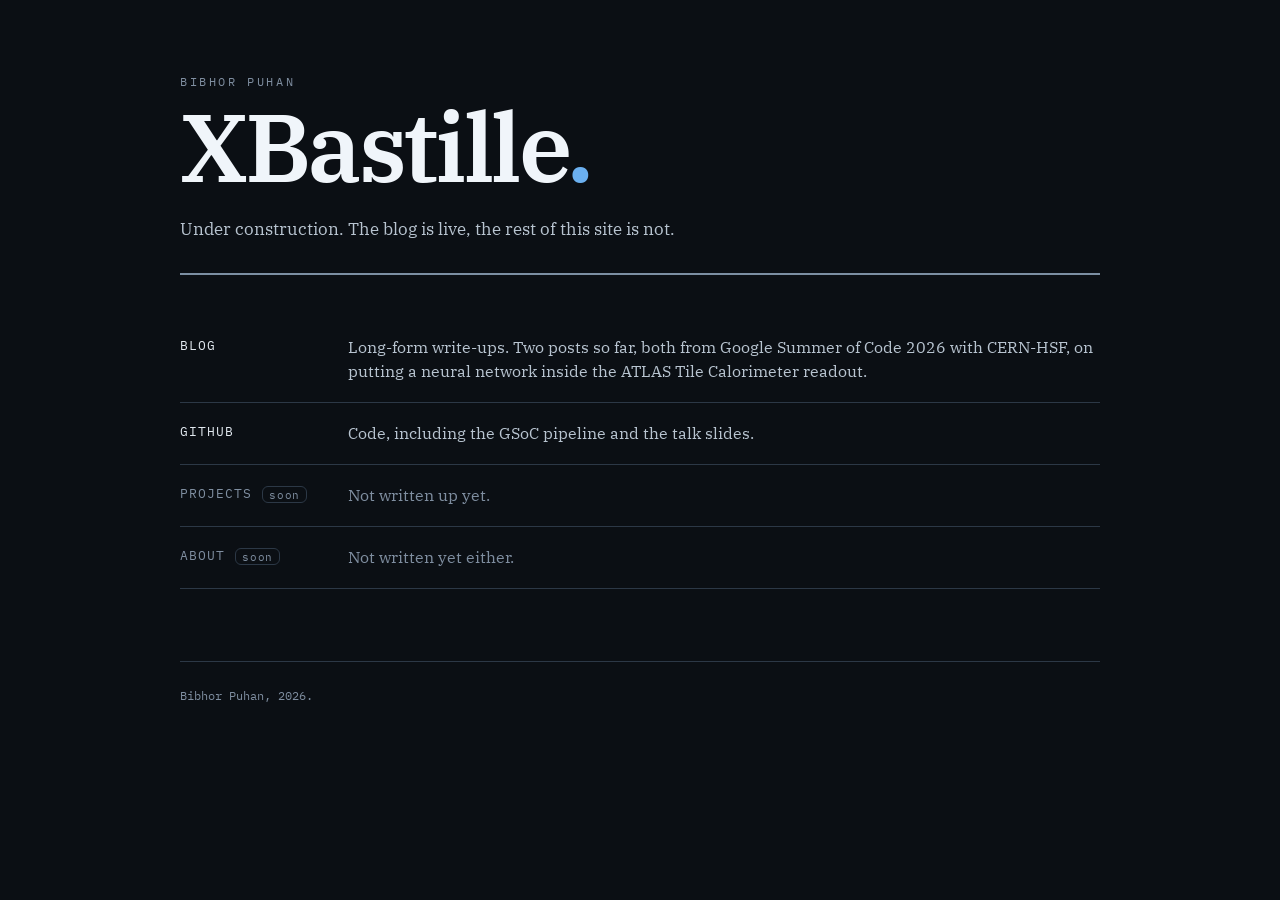
<file: index.html>
<!doctype html>
<html lang="en">

<head>
  <meta charset="utf-8">
  <meta name="viewport" content="width=device-width, initial-scale=1">
  <title>XBastille</title>
  <meta name="description"
    content="Bibhor Puhan, a.k.a. XBastille. Deep learning, computer vision and lately the ATLAS detector. The site is under construction, the blog is live.">
  <meta property="og:title" content="XBastille">
  <meta property="og:description"
    content="Bibhor Puhan, a.k.a. XBastille. Deep learning, computer vision and lately the ATLAS detector. The site is under construction, the blog is live.">
  <meta property="og:type" content="website">
  <link rel="icon" href="https://avatars.githubusercontent.com/u/148121344?s=64&amp;v=4">
  <link rel="apple-touch-icon" href="https://avatars.githubusercontent.com/u/148121344?s=180&amp;v=4">
  <link rel="preconnect" href="https://fonts.googleapis.com">
  <link rel="preconnect" href="https://fonts.gstatic.com" crossorigin>
  <link
    href="https://fonts.googleapis.com/css2?family=IBM+Plex+Mono:wght@400;500&family=IBM+Plex+Serif:ital,wght@0,400;0,500;0,600;1,400&display=swap"
    rel="stylesheet">
  <link rel="stylesheet" href="style.css">
</head>

<body>
  <div class="wrap">

    <header class="masthead brandhead">
      <p class="brand-kicker">Bibhor Puhan</p>
      <h1 class="brand">XBastille<span class="dot">.</span></h1>
      <p class="standfirst">Under construction. The blog is live, the rest of this site is not.</p>
    </header>

    <main>
      <nav class="index" aria-label="Site index">

        <a class="index-row" href="blog/">
          <span class="index-key">Blog</span>
          <span class="index-dek">Long-form write-ups. Two posts so far, both from Google Summer of Code 2026 with
            CERN-HSF, on putting a neural network inside the ATLAS Tile Calorimeter readout.</span>
        </a>

        <a class="index-row" href="https://github.com/XBastille">
          <span class="index-key">GitHub</span>
          <span class="index-dek">Code, including the GSoC pipeline and the talk slides.</span>
        </a>

        <div class="index-row is-soon">
          <span class="index-key">Projects</span>
          <span class="index-dek">Not written up yet.</span>
        </div>

        <div class="index-row is-soon">
          <span class="index-key">About</span>
          <span class="index-dek">Not written yet either.</span>
        </div>

      </nav>
    </main>

    <footer>
      <p>Bibhor Puhan, 2026.</p>
    </footer>

  </div>
</body>

</html>
</file>
<file: style.css>
/* Hallmark · macrostructure: Index-First · tone: austere · theme: site tokens, preserved
 * anchor hue: blue (--accent) · nav: none, the index is the nav · footer: one-line colophon
 * Hallmark · pre-emit critique: P4 H4 E4 S4 R5 V3 */
:root {
  --cern:    #0053a1;
  --accent:  #6bb0f0;
  --link:    #8cc3f5;
  --ink:     #e2e9f0;
  --ink-dim: #b8c4d0;
  --slate:   #7f8ea0;
  --paper:   #0b0f14;
  --rule:    #2c3846;
  --rule-hi: #7c8fa3;

  --code-bg:  #1e1e1e;
  --code-fg:  #d4d4d4;
  --code-kw:  #569cd6;
  --code-str: #ce9178;
  --code-com: #6a9955;
  --code-typ: #4ec9b0;
  --code-num: #b5cea8;
  --code-fn:  #dcdcaa;
  --code-id:  #9cdcfe;
  --code-chrome: #333;

  --font-serif: "IBM Plex Serif", Charter, Georgia, serif;
  --font-mono: "IBM Plex Mono", ui-monospace, monospace;

  --measure: 92ch;
  --r: 6px;
}

*, *::before, *::after { box-sizing: border-box; }

html { -webkit-text-size-adjust: 100%; background: var(--paper); overflow-x: clip; }

body {
  margin: 0;
  padding: 0 1.5rem 7rem;
  overflow-x: clip;
  background: var(--paper);
  color: var(--ink);
  font-family: var(--font-serif);
  font-size: 1.0625rem;
  line-height: 1.7;
  -webkit-font-smoothing: antialiased;
  counter-reset: section figure;
}

.wrap { max-width: var(--measure); margin: 0 auto; }

.masthead {
  padding: 3.5rem 0 0;
  border-bottom: 2px solid var(--rule-hi);
  margin-bottom: 2.6rem;
}

h1 {
  font-size: clamp(1.7rem, 3.6vw, 2.2rem);
  line-height: 1.25;
  font-weight: 600;
  letter-spacing: -0.008em;
  margin: 0 0 0.9rem;
  color: #f0f5fa;
}

.standfirst {
  font-size: 1.08rem;
  line-height: 1.62;
  color: var(--ink-dim);
  margin: 0 0 1.9rem;
}

.byline {
  display: grid;
  grid-template-columns: 8.5rem 1fr;
  gap: 0 1.5rem;
  margin: 0;
  padding: 0.9rem 0 1.3rem;
  border-top: 1px solid var(--rule);
  font-family: var(--font-mono);
  font-size: 0.79rem;
  line-height: 1.9;
}
.byline dt { color: var(--slate); }
.byline dd { margin: 0; color: var(--ink-dim); }

h2 {
  counter-increment: section;
  font-size: 1.32rem;
  font-weight: 600;
  line-height: 1.35;
  margin: 3.4rem 0 1.1rem;
  color: #f0f5fa;
  display: flex;
  gap: 0.85rem;
  align-items: baseline;
}
h2::before {
  content: counter(section);
  font-family: var(--font-mono);
  font-size: 0.85rem;
  font-weight: 500;
  color: var(--accent);
  flex: 0 0 auto;
}

h2#references { counter-increment: none; }
h2#references::before { content: ""; }

p { margin: 0 0 1.25rem; }

a {
  color: var(--link);
  text-decoration: underline;
  text-decoration-thickness: 1px;
  text-underline-offset: 2px;
  text-decoration-color: #40607f;
}
a:hover { text-decoration-color: var(--link); }

strong { font-weight: 600; color: #f5f8fb; }

code {
  font-family: var(--font-mono);
  font-size: 0.85em;
  color: var(--code-id);
  background: rgba(120, 170, 225, 0.085);
  border: 1px solid rgba(124, 143, 163, 0.22);
  padding: 0.09em 0.36em;
  white-space: nowrap;
}

.codehilite {
  position: relative;
  background: var(--code-bg);
  border: 1px solid var(--code-chrome);
  margin: 1.7rem 0 1.9rem;
}
.codehilite::after {
  content: attr(data-lang);
  position: absolute;
  top: 0;
  right: 0;
  padding: 0.18rem 0.55rem;
  font-family: var(--font-mono);
  font-size: 0.64rem;
  letter-spacing: 0.07em;
  color: #7c7c7c;
  background: #252526;
  border-left: 1px solid var(--code-chrome);
  border-bottom: 1px solid var(--code-chrome);
}
.codehilite pre {
  margin: 0;
  padding: 1.05rem 1.2rem;
  background: none;
  border: 0;
  overflow-x: auto;
  font-size: 0.81rem;
  line-height: 1.65;
  color: var(--code-fg);
}

.codehilite pre code {
  color: inherit;
  font-size: inherit;
  background: none;
  border: 0;
  padding: 0;
  white-space: pre;
}

.codehilite .c, .codehilite .c1, .codehilite .cm,
.codehilite .cs, .codehilite .cp                  { color: var(--code-com); font-style: italic; }
.codehilite .k, .codehilite .kd, .codehilite .kr,
.codehilite .kt, .codehilite .kn                  { color: var(--code-kw); }
.codehilite .s, .codehilite .s1, .codehilite .s2  { color: var(--code-str); }
.codehilite .m, .codehilite .mi, .codehilite .mf,
.codehilite .mh, .codehilite .il                  { color: var(--code-num); }
.codehilite .nf, .codehilite .fm                  { color: var(--code-fn); }
.codehilite .nc, .codehilite .nn, .codehilite .nt { color: var(--code-typ); }
.codehilite .o, .codehilite .ow, .codehilite .p   { color: var(--code-fg); }
.codehilite .n, .codehilite .nv, .codehilite .nb  { color: var(--code-id); }

.table-scroll {
  overflow-x: auto;
  margin: 1.9rem 0 2rem;
  border-radius: var(--r);
  border: 1px solid var(--rule);
}

table {
  border-collapse: collapse;
  width: 100%;
  font-family: var(--font-mono);
  font-size: 0.8rem;
  line-height: 1.55;
  font-variant-numeric: tabular-nums;
}

thead th {
  background: var(--cern);
  color: #fff;
  border-top: 2px solid var(--cern);
  border-bottom: 1px solid var(--cern);
  padding: 0.6rem 1rem;
  text-align: left;
  font-weight: 500;
  letter-spacing: 0.02em;
  white-space: nowrap;
}

tbody td {
  padding: 0.52rem 1rem;
  border: 0;
  color: var(--ink-dim);
  white-space: nowrap;
}

tbody tr:nth-child(even) { background: #131b25; }

tbody tr:last-child td { border-bottom: 0; }

tbody td:not(:first-child),
thead th:not(:first-child) { text-align: right; }

tbody tr.key { background: #14293f; }
tbody tr.key td {
  color: #eaf2fa;
  font-weight: 500;
}
tbody tr.key td:first-child {
  box-shadow: inset 3px 0 0 var(--accent);
  padding-left: calc(1rem - 3px);
  border-left: 3px solid transparent;
}

figure { margin: 2rem 0 2.3rem; }

figure img {
  display: block;
  width: 100%;
  height: auto;
  padding: 0.9rem;
  background: #fff;
  border: 1px solid var(--rule);
}

figcaption {
  counter-increment: figure;
  margin-top: 0.7rem;
  font-size: 0.82rem;
  line-height: 1.55;
  color: var(--slate);
}
figcaption::before {
  content: "Figure " counter(figure) ". ";
  color: var(--accent);
  font-family: var(--font-mono);
  font-size: 0.78rem;
  font-weight: 500;
}

.orgs {
  display: block;
  width: 100%;
  height: auto;
  margin: 0 0 1.5rem;
  padding: 0.85rem 1.1rem;
  background: #fff;
  border: 1px solid var(--rule);
}

@media (max-width: 680px) {
  .orgs { padding: 0.55rem 0.7rem; }
}

.eq {
  display: block;
  margin: 1.5rem 0;
  text-align: center;
  font-size: 1.06rem;
  line-height: 1.5;
  font-variant-numeric: lining-nums tabular-nums;
}

.eq var, .m var {
  font-style: italic;
  font-family: var(--font-serif);
  color: #f0f5fa;
}
.eq .w, .m .w { font-style: normal; }
.eq .op, .m .op { padding: 0 0.32em; color: var(--ink-dim); }
.m { white-space: nowrap; }

@media (max-width: 680px) {
  .eq { font-size: 0.98rem; }
  .eq .op { padding: 0 0.22em; }
}

a.cite {
  text-decoration: none;
  color: var(--accent);
  font-variant-numeric: tabular-nums;
}
a.cite:hover { text-decoration: underline; }

.refs ol {
  padding-left: 1.6rem;
  font-size: 0.88rem;
  line-height: 1.62;
  color: var(--slate);
}
.refs li {
  margin-bottom: 0.6rem;
  padding: 0.32rem 0.6rem;
  margin-left: -0.6rem;
  scroll-margin-top: 2.5rem;
  transition: background 200ms ease, box-shadow 200ms ease, color 200ms ease;
}

.refs li:target {
  color: var(--ink);
  background: #14293f;
  box-shadow: inset 3px 0 0 var(--accent), 0 0 0 1px var(--rule-hi);
}

.refs li::marker {
  color: var(--accent);
  font-family: var(--font-mono);
  font-size: 0.82rem;
}

footer {
  margin-top: 4.5rem;
  padding-top: 1.4rem;
  border-top: 1px solid var(--rule);
  font-family: var(--font-mono);
  font-size: 0.75rem;
  line-height: 1.75;
  color: var(--slate);
}

@media (max-width: 680px) {
  body { font-size: 1rem; padding: 0 1.1rem 4rem; }
  .byline { grid-template-columns: 1fr; gap: 0; }
  .byline dt { margin-top: 0.6rem; line-height: 1.4; }
  .byline dd { line-height: 1.6; }
  h2 { gap: 0.6rem; }
  figure img { padding: 0.5rem; }
  tbody td:not(:first-child), thead th:not(:first-child) { padding-left: 1rem; }
}

.about {
  margin-top: 4.5rem;
  padding-top: 1.6rem;
  border-top: 2px solid var(--rule-hi);
}

.about-head {
  counter-increment: none;
  font-family: var(--font-mono);
  font-size: 0.72rem;
  letter-spacing: 0.1em;
  text-transform: uppercase;
  font-weight: 500;
  color: var(--slate);
  margin: 0 0 1.5rem;
  display: block;
}

.about-head::before { content: ""; display: none; }

.about-body { display: flex; gap: 1.5rem; align-items: flex-start; }

.about-avatar {
  flex: 0 0 auto;
  width: 84px;
  height: 84px;
  border-radius: var(--r);
  border: 1px solid var(--rule);
  background: none;
  padding: 0;
}

.about-text { flex: 1 1 auto; min-width: 0; }

.about-name {
  margin: 0 0 0.5rem;
  font-size: 1.12rem;
  font-weight: 600;
  color: #f0f5fa;
}
.about-handle {
  font-family: var(--font-mono);
  font-size: 0.78rem;
  font-weight: 400;
  margin-left: 0.5rem;
  color: var(--accent);
  text-decoration: none;
}
.about-handle:hover { text-decoration: underline; }

.about-bio {
  margin: 0;
  font-size: 0.95rem;
  line-height: 1.65;
  color: var(--ink-dim);
}

.about-stats {
  display: flex;
  gap: 2.5rem;
  margin: 1.6rem 0 0;
  padding: 0.95rem 0;
  border-top: 1px solid var(--rule);
  border-bottom: 1px solid var(--rule);
}
.about-stats div { display: flex; flex-direction: column; gap: 0.15rem; }
.about-stats dt {
  font-family: var(--font-mono);
  font-size: 0.68rem;
  letter-spacing: 0.07em;
  text-transform: uppercase;
  color: var(--slate);
}
.about-stats dd {
  margin: 0;
  font-family: var(--font-mono);
  font-size: 1.3rem;
  font-variant-numeric: tabular-nums;
  color: var(--accent);
}

.about-cta {
  display: flex;
  align-items: center;
  justify-content: space-between;
  gap: 1.5rem;
  flex-wrap: wrap;
  margin: 1.4rem 0 0;
  font-size: 0.92rem;
  color: var(--ink-dim);
}

.about-button {
  flex: 0 0 auto;
  padding: 0.5rem 1.05rem;
  border: 1px solid var(--cern);
  border-radius: var(--r);
  background: var(--cern);
  color: #fff;
  font-family: var(--font-mono);
  font-size: 0.78rem;
  text-decoration: none;
}
.about-button:hover { background: #00408a; border-color: #00408a; }

@media (max-width: 680px) {
  .about-body { flex-direction: column; gap: 1rem; }
  .about-stats { gap: 1.8rem; }
  .about-cta { flex-direction: column; align-items: flex-start; }
}

.sitenav {
  padding: 1.4rem 0 0;
  font-family: var(--font-mono);
  font-size: 0.76rem;
  letter-spacing: 0.04em;
}
.sitenav a {
  color: var(--slate);
  text-decoration: none;
}
.sitenav a:hover { color: var(--link); }

.lede {
  font-size: 1.06rem;
  line-height: 1.65;
  color: var(--ink-dim);
  margin: 0 0 2rem;
}

.postlist { margin: 2.6rem 0 0; }

.post-card {
  display: block;
  padding: 1.5rem 0 1.6rem;
  border-top: 1px solid var(--rule);
  text-decoration: none;
  color: inherit;
}
.post-card:last-of-type { border-bottom: 1px solid var(--rule); }
.post-card:hover { background: #101822; }
.post-card:hover .post-title { color: var(--link); }

.post-meta {
  font-family: var(--font-mono);
  font-size: 0.72rem;
  letter-spacing: 0.07em;
  text-transform: uppercase;
  color: var(--slate);
  margin: 0 0 0.5rem;
  display: flex;
  gap: 0.7rem;
  flex-wrap: wrap;
}
.post-tag {
  color: var(--accent);
  border: 1px solid var(--rule-hi);
  border-radius: var(--r);
  padding: 0 0.45rem;
}

.post-title {
  font-size: 1.22rem;
  font-weight: 600;
  line-height: 1.35;
  color: #f0f5fa;
  margin: 0 0 0.55rem;
}

.post-dek {
  font-size: 0.97rem;
  line-height: 1.6;
  color: var(--ink-dim);
  margin: 0;
}

.post-more {
  display: inline-block;
  margin-top: 0.75rem;
  font-family: var(--font-mono);
  font-size: 0.74rem;
  color: var(--accent);
}

.landing-links {
  margin: 3rem 0 0;
  padding: 1.3rem 0 0;
  border-top: 1px solid var(--rule);
  font-size: 0.93rem;
  color: var(--ink-dim);
}
.landing-links h2 {
  counter-increment: none;
  font-family: var(--font-mono);
  font-size: 0.72rem;
  letter-spacing: 0.1em;
  text-transform: uppercase;
  font-weight: 500;
  color: var(--slate);
  margin: 0 0 0.9rem;
  display: block;
}
.landing-links h2::before { content: ""; display: none; }
.landing-links ul { margin: 0; padding-left: 1.15rem; }
.landing-links li { margin-bottom: 0.4rem; }

@media (max-width: 680px) {
  .post-title { font-size: 1.1rem; }
}

.brandhead { padding-top: 4.5rem; }

.brand-kicker {
  margin: 0 0 0.55rem;
  font-family: var(--font-mono);
  font-size: 0.74rem;
  letter-spacing: 0.22em;
  text-transform: uppercase;
  color: var(--slate);
}

.brand {
  font-size: clamp(2.6rem, 13vw, 6rem);
  line-height: 0.95;
  overflow-wrap: anywhere;
  min-width: 0;
  font-weight: 600;
  letter-spacing: -0.035em;
  margin: 0 0 1.4rem;
  color: #f0f5fa;
}
.brand .dot { color: var(--accent); }

@media (max-width: 680px) {
  .brandhead { padding-top: 3rem; }
  .brand { margin-bottom: 1.1rem; }
}

.linkbar {
  display: flex;
  flex-wrap: wrap;
  gap: 0.6rem;
  margin: 0 0 1.6rem;
}

.linkbar a {
  display: inline-flex;
  align-items: center;
  gap: 0.45rem;
  padding: 0.42rem 0.85rem;
  border: 1px solid var(--rule);
  border-radius: var(--r);
  background: #111a24;
  color: var(--ink-dim);
  font-family: var(--font-mono);
  font-size: 0.75rem;
  text-decoration: none;
}
.linkbar a:hover {
  border-color: var(--rule-hi);
  color: #f0f5fa;
  background: #14293f;
}
.linkbar .lb-key { color: var(--accent); }

a:focus-visible {
  outline: 2px solid var(--accent);
  outline-offset: 3px;
}

.index { margin: 0; }

.index-row {
  display: grid;
  grid-template-columns: 9rem minmax(0, 1fr);
  gap: 0 1.5rem;
  padding: 1.15rem 0;
  border-bottom: 1px solid var(--rule);
  color: inherit;
  text-decoration: none;
}
a.index-row:hover .index-key { color: var(--link); }

.index-key {
  font-family: var(--font-mono);
  font-size: 0.82rem;
  letter-spacing: 0.08em;
  text-transform: uppercase;
  color: var(--ink);
  white-space: nowrap;
}

.index-dek {
  color: var(--ink-dim);
  font-size: 0.98rem;
  line-height: 1.55;
}

.is-soon .index-key,
.is-soon .index-dek { color: var(--slate); }
.is-soon .index-key::after {
  content: "soon";
  margin-left: 0.6rem;
  padding: 0.05rem 0.4rem;
  border: 1px solid var(--rule);
  border-radius: var(--r);
  font-size: 0.68rem;
  letter-spacing: 0.06em;
  text-transform: lowercase;
}

@media (max-width: 680px) {
  .index-row { grid-template-columns: 1fr; gap: 0.3rem 0; }
}
</file>
